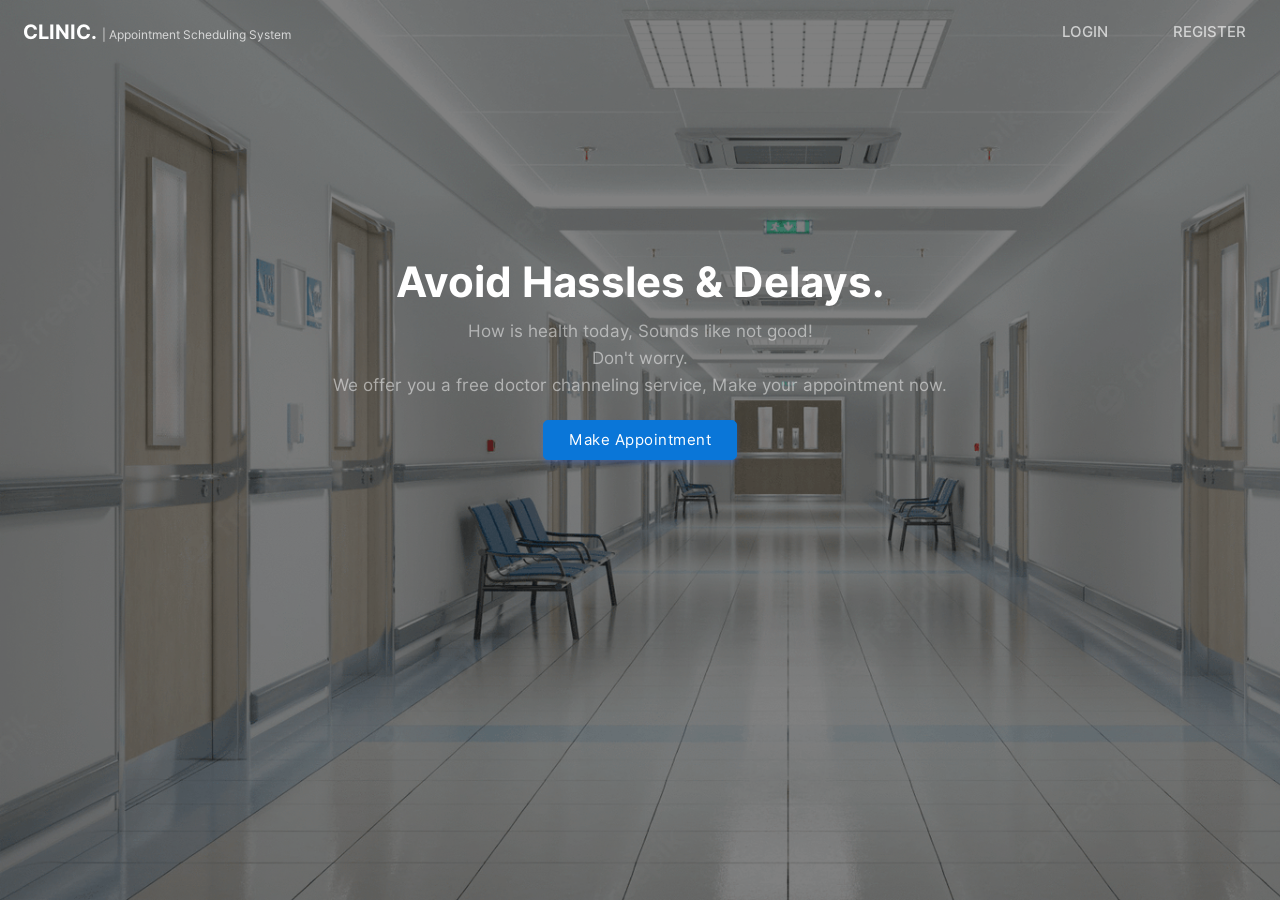
<file: CLINIC/index.html>
<!DOCTYPE html>
<html lang="en">
<head>
    <meta charset="UTF-8">
    <meta http-equiv="X-UA-Compatible" content="IE=edge">
    <meta name="viewport" content="width=device-width, initial-scale=1.0">
    <link rel="stylesheet" href="css/animations.css">  
    <link rel="stylesheet" href="css/main.css">  
    <link rel="stylesheet" href="css/index.css">
    <title>CLINIC</title>
    <style>
        table{
            animation: transitionIn-Y-bottom 0.5s;
        }
    </style>
        
</head>
<body>
    
    <div class="full-height">
        <center>
        <table border="0">
            <tr>
                <td width="80%">
                    <font class="edoc-logo">CLINIC.</font>
                    <font class="edoc-logo-sub">| Appointment Scheduling System</font>
                </td>
                <td width="10%">
                   <a href="login.php"  class="non-style-link"><p class="nav-item">LOGIN</p></a>
                </td>
                <td  width="10%">
                    <a href="signup.php" class="non-style-link"><p class="nav-item" style="padding-right: 10px;">REGISTER</p></a>
                </td>
            </tr>
            
            <tr>
                <td  colspan="3">
                    <p class="heading-text">Avoid Hassles & Delays.</p>

                </td>
            </tr>
            <tr>
                <td  colspan="3">
                    <p class="sub-text2">How is health today, Sounds like not good!<br>Don't worry. <br>
                    We offer you a free doctor channeling service, Make your appointment now.</p>
                </td>
            </tr>
            <tr>
                
                <td colspan="3">
                    <center>
                    <a href="login.php" >
                        <input type="button" value="Make Appointment" class="login-btn btn-primary btn" style="padding-left: 25px;padding-right: 25px;padding-top: 10px;padding-bottom: 10px;">
                    </a>
                </center>
                </td>
                
            </tr>
            <tr>
                <td colspan="3">
                   
                </td>
            </tr>
        </table>

    </center>
    
    </div>
</body>
</html>
</file>
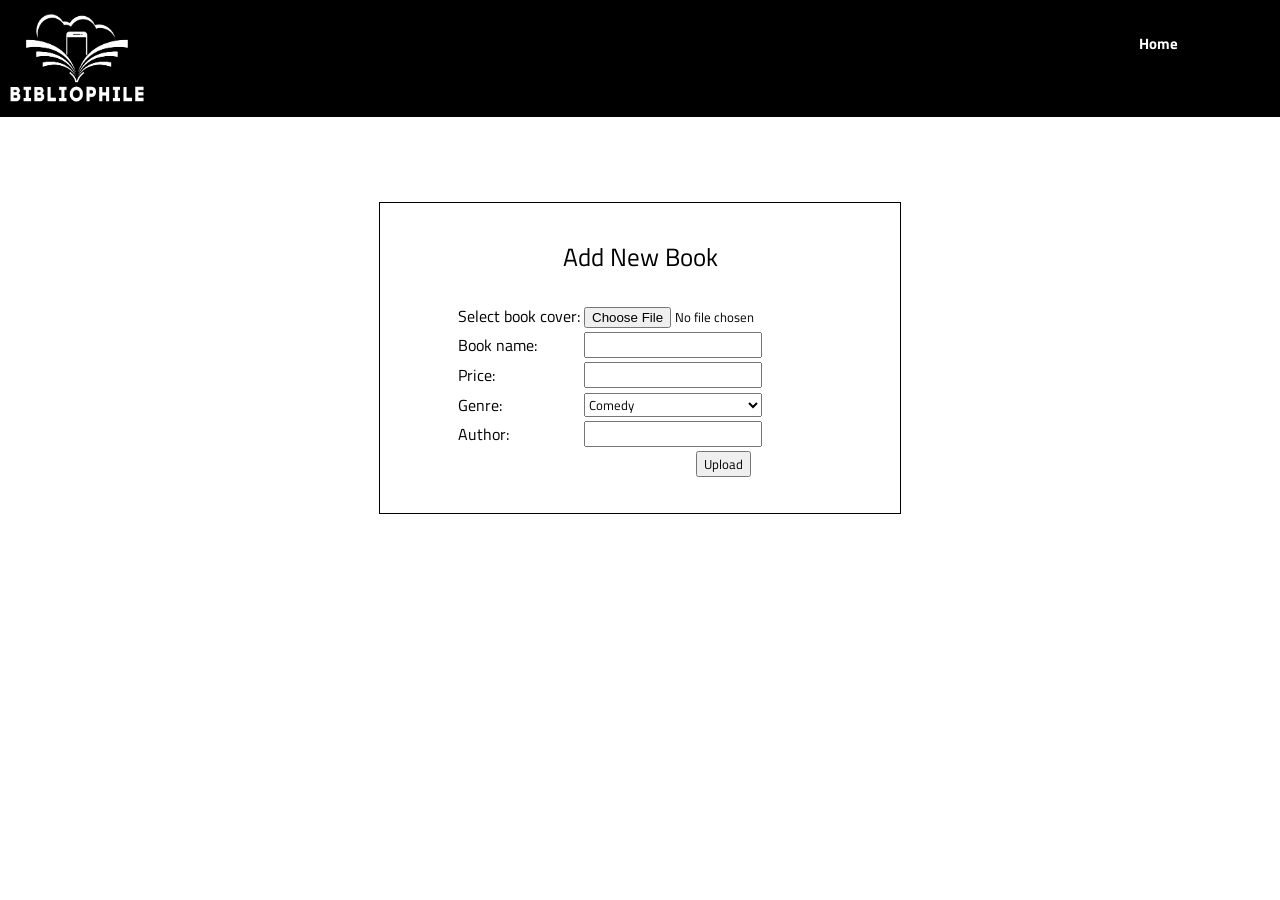
<file: bibliomaniac/adminUpload.html>
<!DOCTYPE html>
<html lang="en">
<head>
    <meta charset="UTF-8">
    <meta http-equiv="X-UA-Compatible" content="IE=edge">
    <meta name="viewport" content="width=device-width, initial-scale=1.0">
    <title>Document</title>
    <style>
        @import url('https://fonts.googleapis.com/css?family=Titillium+Web');
        *{
            font-family: 'Titillium Web', sans-serif;
        }
        body
        {
            background-color:white;
        }
        .topbox
        {
            position: absolute;
            top: 0%;
            left: 0%;
            height: 13%;
            width: 100%;
            background-color: black;
            border-bottom:1px solid white;
        }
        .logo
        {
            height: 100%;
            width: 12%;
        }
        .newBook
        {
            margin-top:16%;
            color:black;
            text-align:center;
            width: 500px;
            height: 290px;
            padding: 10px;
            border: 1px solid black;
        }
        .uploadBtn
        {
            margin-left:65.5%;
        }
        p
        {
            font-size:25px;
        }
        .link
        {
            position:absolute;
            margin-top:2.5%;
            margin-left:77%;
            text-decoration: none;
            font-size: 15px;
            font-weight: bold;
            color: white;
        }
    </style>
</head>
<body>
    <div class="topbox">
        <img class="logo" src="logo.png"></img>
        <a class="link" href="AHomepage.php">Home</a>
    </div>
    <form action="upload.php" method="post" enctype="multipart/form-data">
    <center><div class="newBook">
        <center><table>
        <p>Add New Book</p>
        <tr>
        <td>Select book cover:</td>
        <td><input type="file" name="file"></td>
        </tr>
        <tr>
        <td>Book name:</td>
        <td><input style="width:170px;" type="text" name="bookName" id="bookName"></td>
        </tr>
        <tr>
        <td>Price:</td>
        <td><input style="width:170px;" type="text" name="price" id="price"></td>
        </tr>
        <tr>
        <td>Genre:</td>
        <td><select style="width:178px;" name="genre" id="genre">
            <option>Comedy</option>
            <option>Romance</option>
            <option>Horror</option>
            <option>Thriller</option>
            <option>Self Help</option>
            <option>Cookbook</option>
            <option>Fantasy</option>
        </select></td>
        </tr>
        <tr>
        <td>Author:</td>
        <td><input style="width:170px;" type="text" name="author" id="author"></td>
        </tr>
        <tr>
        <td colspan="2";><input class="uploadBtn" type="submit" name="submit" value="Upload"></td>
        </tr>
    </table>

    </form>
</div>
</center>
</body>
</html>
</file>
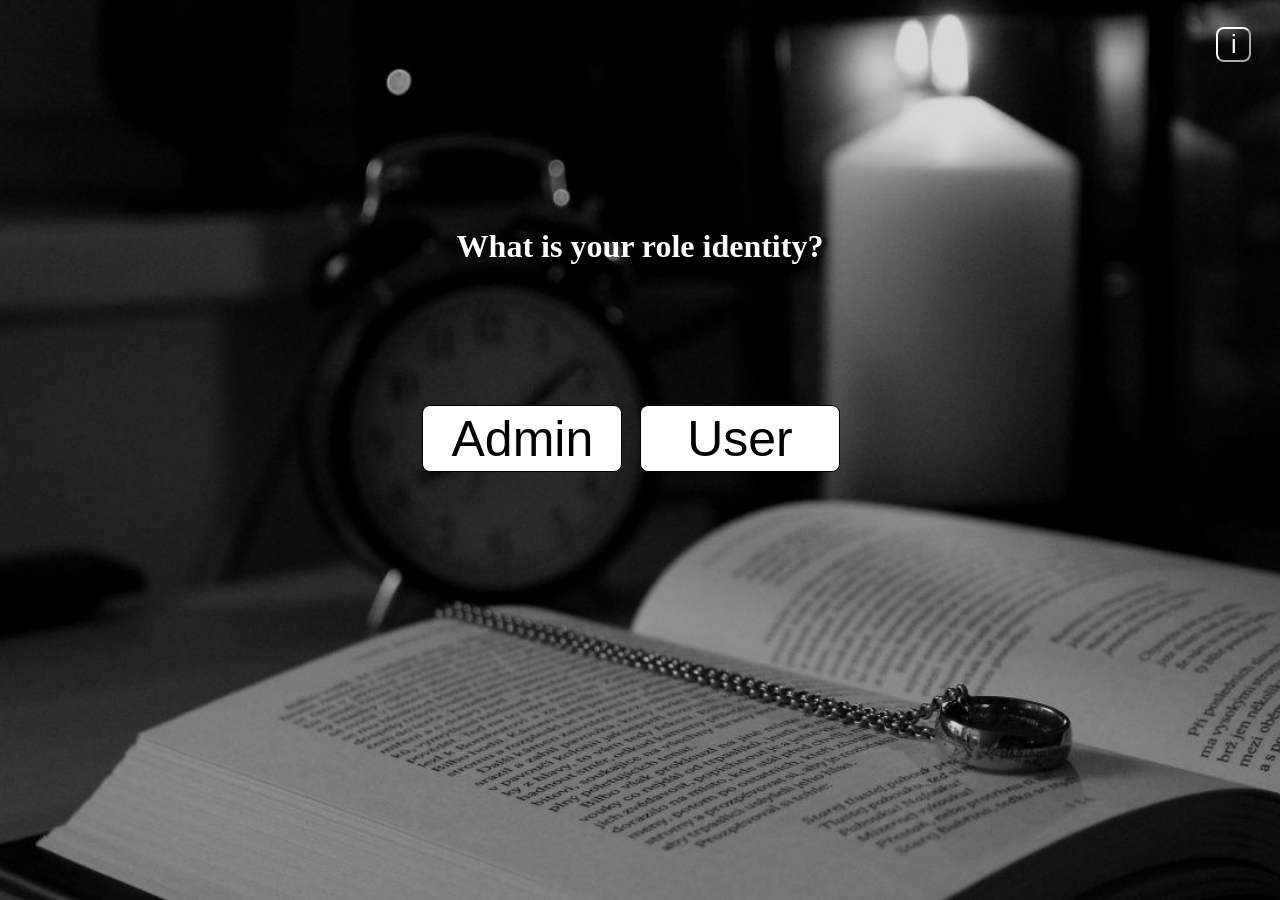
<file: bibliomaniac/default.html>
<html>
<head>
    <title>Online Website Intended for Bibliomaniac</title>
    <link rel="stylesheet" href="default.css">
</head>
<body>
    <div>
        <form>
            <input type="submit" class="info" value=" i " onclick="alert('MGA INFORMATION NG SYSTEM NATEN')">
        </form>
    </div>
    <div>
        <center><h1>What is your role identity?</h1></center>
        <form action="Alogin.php">
            <input type="submit" class="admin design" value="Admin">
        </form>
    </div>
    <div>
        <form action="ULoginSignUp.php">
            <input type="submit" class="user design" value="User">
        </form>
    </div>
</body>
</html>
</file>
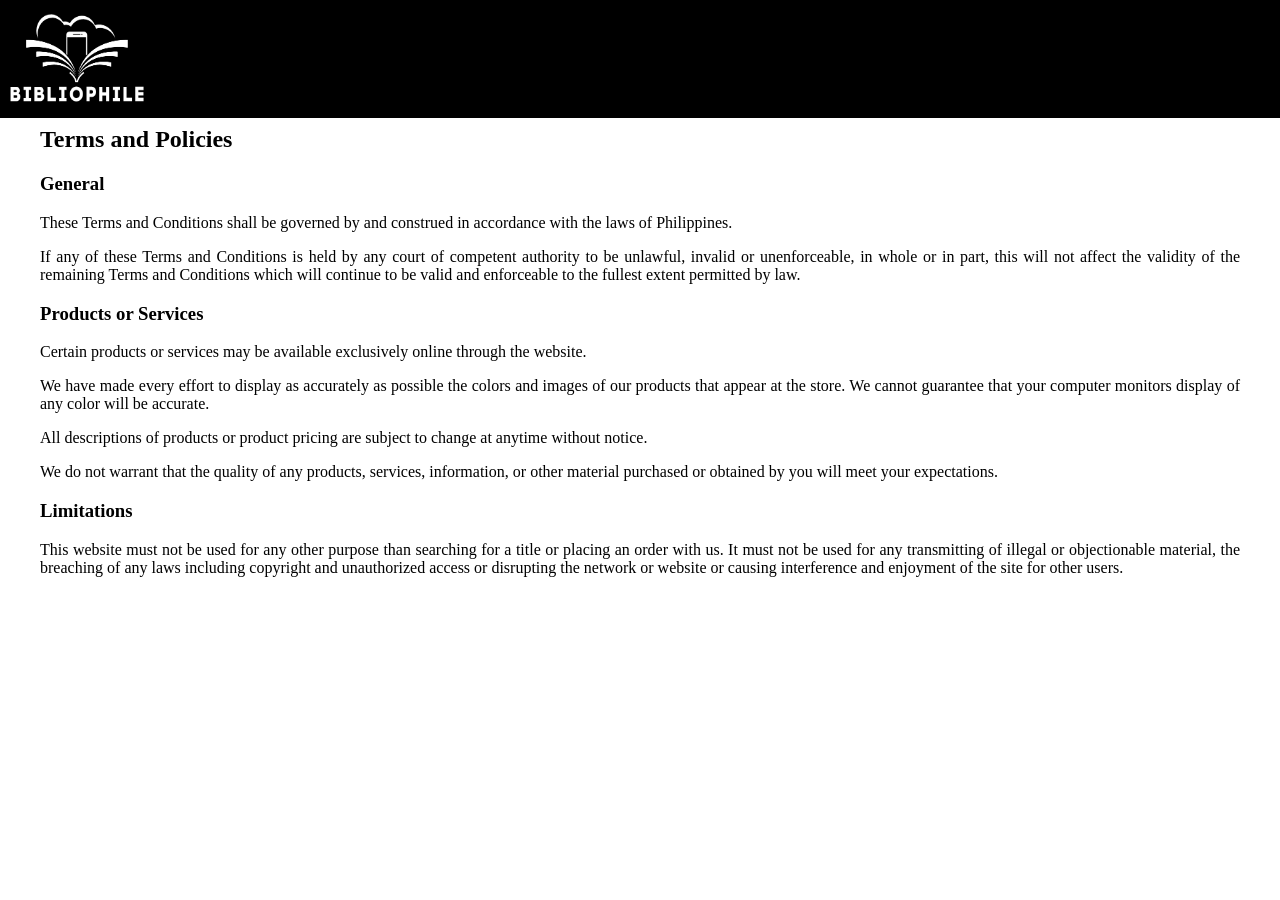
<file: bibliomaniac/terms.html>
<html>
    <head>
    <style>
        .topbox
        {
            position: absolute;
            top: 0%;
            left: 0%;
            height: 13%;
            width: 100%;
            background-color: black;
            border-bottom:1px solid black;
        }
        .logo
        {
            height: 100%;
            width: 12%;
        }
        .terms
        {
            color:black;
            margin-top:10%;
            width: 1200px;
            height: 350px;
            text-align: justify;
        }
    </style>
    </head>
    <body>
        <div class="topbox">
            <img class="logo" src="logo.png"></img>
        </div>
        <center>
        <div class="terms">
        <h2>Terms and Policies</h2>

    <h3>General</h3>
    <p>These Terms and Conditions shall be governed by and construed in accordance with the laws of Philippines.</p>
    <p>If any of these Terms and Conditions is held by any court of competent authority to be unlawful, invalid or 
            unenforceable, in whole or in part, this will not affect the validity of the remaining Terms and Conditions 
            which will continue to be valid and enforceable to the fullest extent permitted by law.</p>
    <h3>Products or Services</h3>
    <p>Certain products or services may be available exclusively online through the website.</p>
    <p>We have made every effort to display as accurately as possible the colors and images of our products that appear at
            the store. We cannot guarantee that your computer monitors display of any color will be accurate.</p>
    <p>All descriptions of products or product pricing are subject to change at anytime without notice.</p>
    <p>We do not warrant that the quality of any products, services, information, or other material purchased or obtained by 
            you will meet your expectations.</p>
            
    <h3>Limitations</h3>
    <p>This website must not be used for any other purpose than searching for a title or placing an order with us. It must not be 
            used for any transmitting of illegal or objectionable material, the breaching of any laws including copyright and 
            unauthorized access or disrupting the network or website or causing interference and enjoyment of the site for other users.
        </p>
        </div></center>
    </body>
</html>
</file>
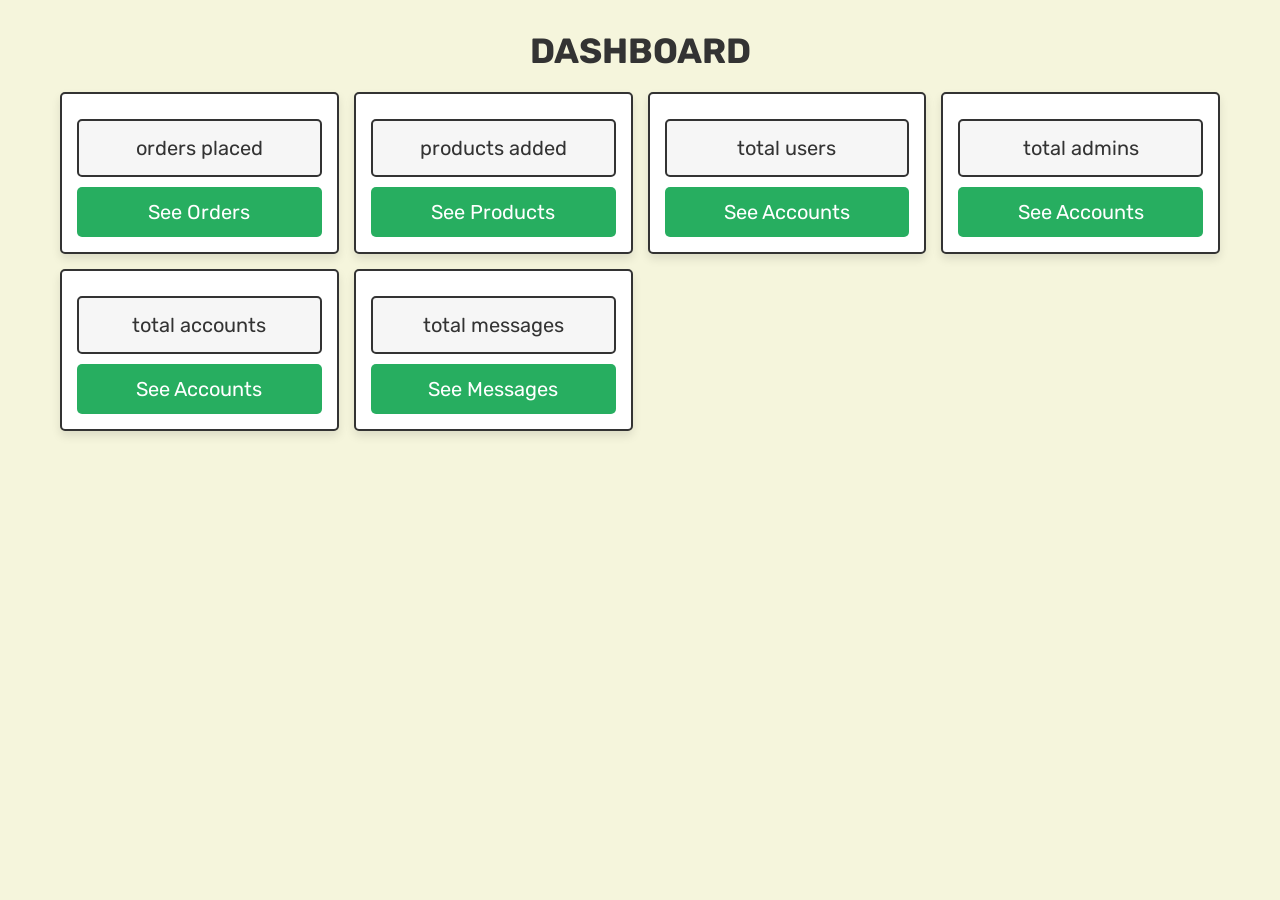
<file: coffe_brewz/adminpage.html>
<!DOCTYPE html>
<html lang="en">
<head>
   <meta charset="UTF-8">
   <meta http-equiv="X-UA-Compatible" content="IE=edge">
   <meta name="viewport" content="width=device-width, initial-scale=1.0">
   <title>admin page</title>

   <link rel="stylesheet" href="https://cdnjs.cloudflare.com/ajax/libs/font-awesome/6.1.1/css/all.min.css">

   <link rel="stylesheet" href="css/admin_style.css">

</head>
<body>

<section class="dashboard">

   <h1 class="title">dashboard</h1>

   <div class="box-container">

     

      <div class="box">
      <h3><?= $number_of_orders; ?></h3>
      <p>orders placed</p>
      <a href="admin_orders.php" class="btn">see orders</a>
      </div>

      <div class="box">
      <h3><?= $number_of_products; ?></h3>
      <p>products added</p>
      <a href="admin_products.php" class="btn">see products</a>
      </div>

      <div class="box">
      <h3><?= $number_of_users; ?></h3>
      <p>total users</p>
      <a href="admin_users.php" class="btn">see accounts</a>
      </div>

      <div class="box">
      <h3><?= $number_of_admins; ?></h3>
      <p>total admins</p>
      <a href="admin_users.php" class="btn">see accounts</a>
      </div>

      <div class="box">
      <h3><?= $number_of_accounts; ?></h3>
      <p>total accounts</p>
      <a href="admin_users.php" class="btn">see accounts</a>
      </div>

      <div class="box">
      <h3><?= $number_of_messages; ?></h3>
      <p>total messages</p>
      <a href="admin_contacts.php" class="btn">see messages</a>
      </div>

   </div>

</section>
<script src="js/script.js"></script>

</body>
</html>
</file>
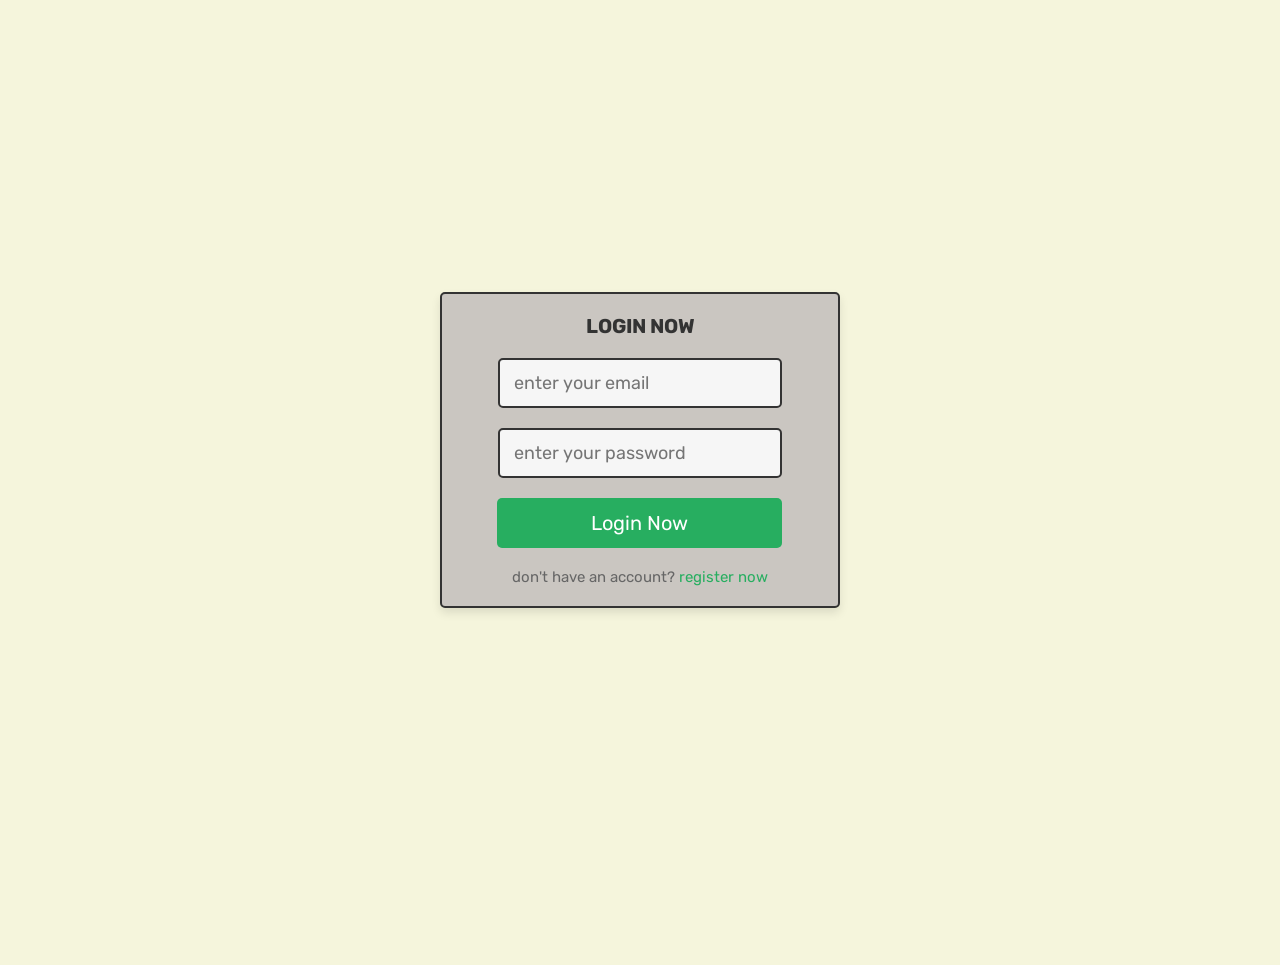
<file: coffe_brewz/login.html>
<!DOCTYPE html>
<html lang="en">
<head>
   <meta charset="UTF-8">
   <meta http-equiv="X-UA-Compatible" content="IE=edge">
   <meta name="viewport" content="width=device-width, initial-scale=1.0">
   <title>login</title>

   <link rel="stylesheet" href="https://cdnjs.cloudflare.com/ajax/libs/font-awesome/6.1.1/css/all.min.css">

   <link rel="stylesheet" href="css/components.css">

</head>
<body>
<section class="form-container">

   <form action="" method="POST">
      <h3>login now</h3>
      <input type="email" name="email" class="box" placeholder="enter your email" required>
      <input type="password" name="pass" class="box" placeholder="enter your password" required>
      <input type="submit" value="login now" class="btn" name="submit">
      <p>don't have an account? <a href="register.php">register now</a></p>
   </form>

</section>


</body>
</html>
</file>
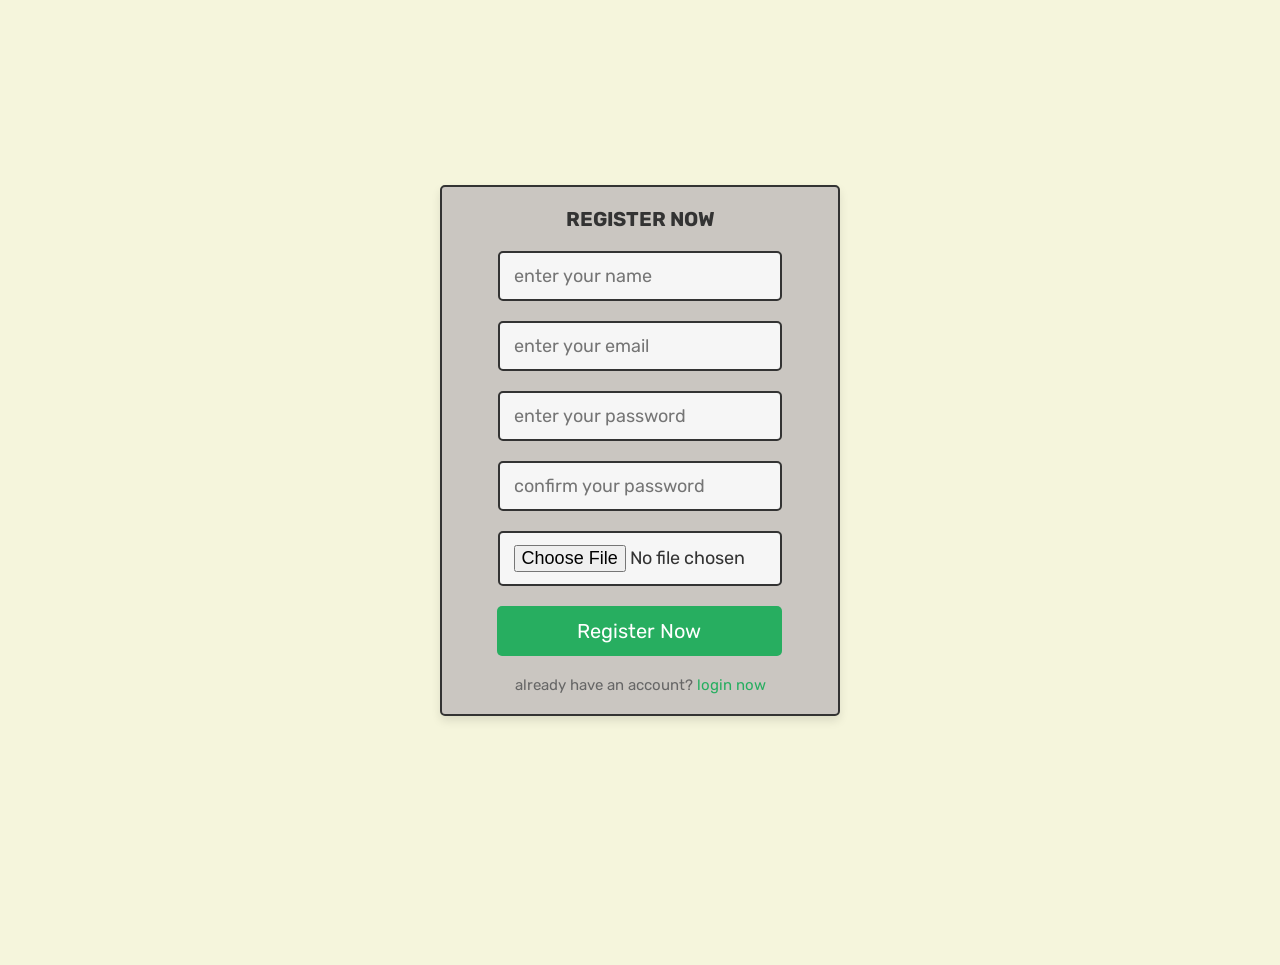
<file: coffe_brewz/register.html>
<!DOCTYPE html>
<html lang="en">
<head>
   <meta charset="UTF-8">
   <meta http-equiv="X-UA-Compatible" content="IE=edge">
   <meta name="viewport" content="width=device-width, initial-scale=1.0">
   <title>register</title>

   <link rel="stylesheet" href="https://cdnjs.cloudflare.com/ajax/libs/font-awesome/6.1.1/css/all.min.css">

   <link rel="stylesheet" href="css/components.css">

</head>
<body>
   
<section class="form-container">

   <form action="" enctype="multipart/form-data" method="POST">
      <h3>register now</h3>
      <input type="text" name="name" class="box" placeholder="enter your name" required>
      <input type="email" name="email" class="box" placeholder="enter your email" required>
      <input type="password" name="pass" class="box" placeholder="enter your password" required>
      <input type="password" name="cpass" class="box" placeholder="confirm your password" required>
      <input type="file" name="image" class="box" required accept="image/jpg, image/jpeg, image/png">
      <input type="submit" value="register now" class="btn" name="submit">
      <p>already have an account? <a href="login.php">login now</a></p>
   </form>

</section>


</body>
</html>
</file>
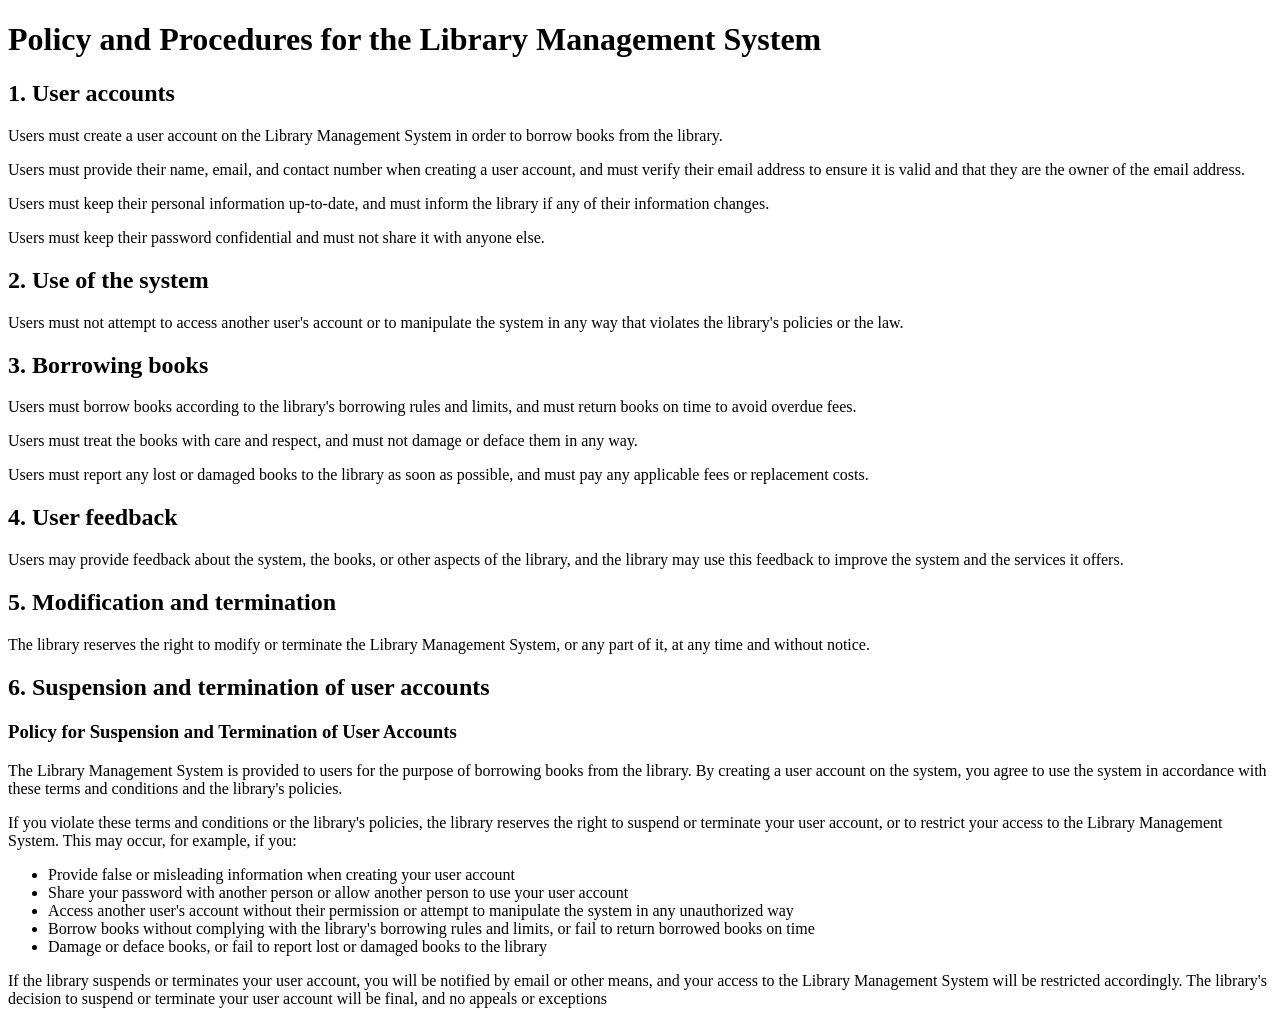
<file: Libraryv2/policy.html>
<!DOCTYPE html>
<html>
    <head>
        <title>Policies & Procedures of Pahina Aklatan</title>
    </head>
    <body>
        <h1>Policy and Procedures for the Library Management System</h1>

<h2>1. User accounts</h2>

<p>Users must create a user account on the Library Management System in order to borrow books from the library.</p>

<p>Users must provide their name, email, and contact number when creating a user account, and must verify their email address to ensure it is valid and that they are the owner of the email address.</p>

<p>Users must keep their personal information up-to-date, and must inform the library if any of their information changes.</p>

<p>Users must keep their password confidential and must not share it with anyone else.</p>

<h2>2. Use of the system</h2>

<p>Users must not attempt to access another user's account or to manipulate the system in any way that violates the library's policies or the law.</p>

<h2>3. Borrowing books</h2>

<p>Users must borrow books according to the library's borrowing rules and limits, and must return books on time to avoid overdue fees.</p>

<p>Users must treat the books with care and respect, and must not damage or deface them in any way.</p>

<p>Users must report any lost or damaged books to the library as soon as possible, and must pay any applicable fees or replacement costs.</p>

<h2>4. User feedback</h2>

<p>Users may provide feedback about the system, the books, or other aspects of the library, and the library may use this feedback to improve the system and the services it offers.</p>

<h2>5. Modification and termination</h2>

<p>The library reserves the right to modify or terminate the Library Management System, or any part of it, at any time and without notice.</p>

<h2>6. Suspension and termination of user accounts</h2>

<h3>Policy for Suspension and Termination of User Accounts</h3>
<p>The Library Management System is provided to users for the purpose of borrowing books from the library. By creating a user account on the system, you agree to use the system in accordance with these terms and conditions and the library's policies.</p>
<p>If you violate these terms and conditions or the library's policies, the library reserves the right to suspend or terminate your user account, or to restrict your access to the Library Management System. This may occur, for example, if you:</p>
<ul>
<li>Provide false or misleading information when creating your user account</li>
<li>Share your password with another person or allow another person to use your user account</li>
<li>Access another user's account without their permission or attempt to manipulate the system in any unauthorized way</li>
<li>Borrow books without complying with the library's borrowing rules and limits, or fail to return borrowed books on time</li>
<li>Damage or deface books, or fail to report lost or damaged books to the library</li>
</ul>
<p>If the library suspends or terminates your user account, you will be notified by email or other means, and your access to the Library Management System will be restricted accordingly. The library's decision to suspend or terminate your user account will be final, and no appeals or exceptions
    </body>
</html>
</file>
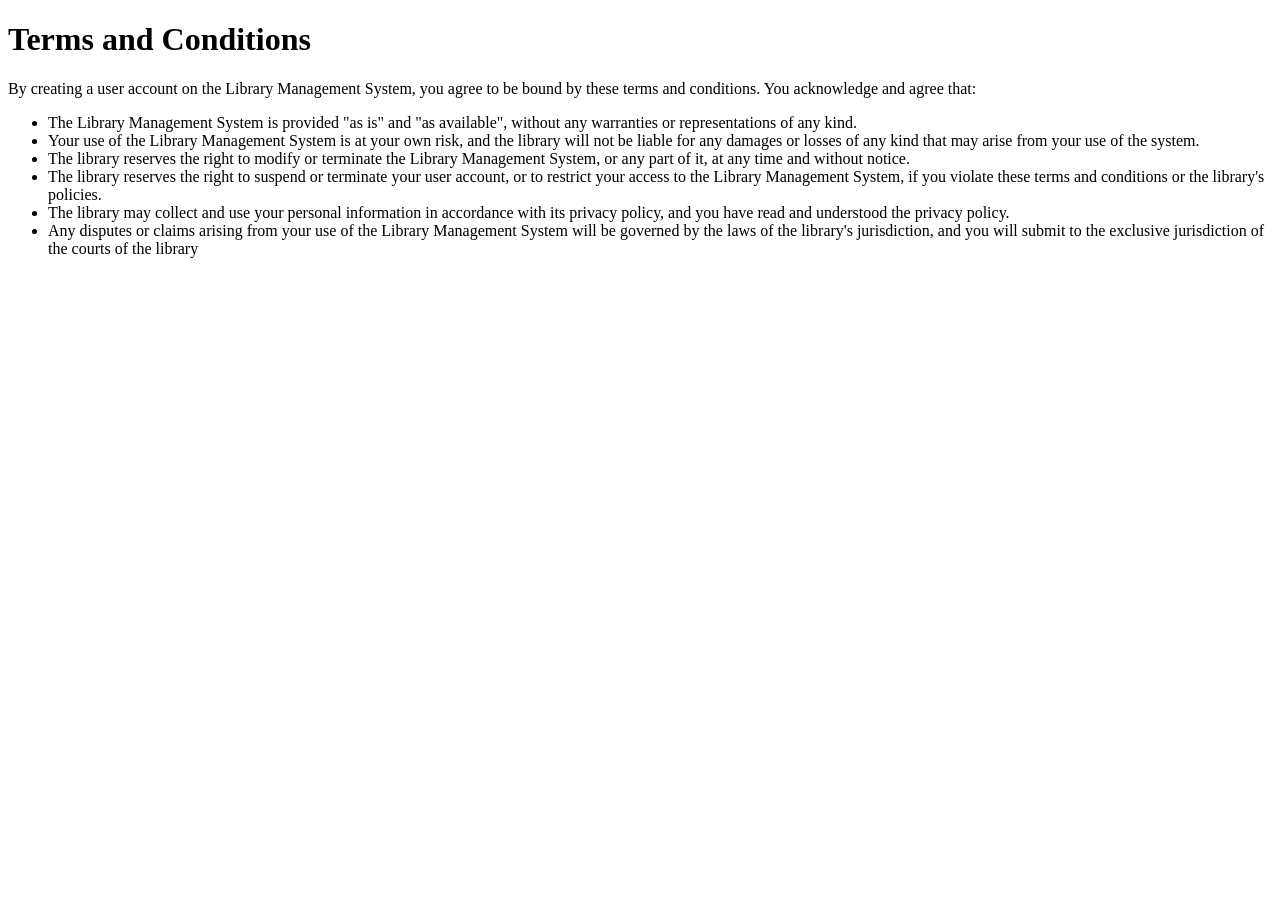
<file: Libraryv2/tnc.html>
<!DOCTYPE html>
<html>
    <head>
        <title>
            Terms and Conditions for LMS
        </title>
    </head>
    <body>

<h1>Terms and Conditions</h1>
<p>By creating a user account on the Library Management System, you agree to be bound by these terms and conditions. You acknowledge and agree that:</p>
<ul>
<li>The Library Management System is provided "as is" and "as available", without any warranties or representations of any kind.</li>
<li>Your use of the Library Management System is at your own risk, and the library will not be liable for any damages or losses of any kind that may arise from your use of the system.</li>
<li>The library reserves the right to modify or terminate the Library Management System, or any part of it, at any time and without notice.</li>
<li>The library reserves the right to suspend or terminate your user account, or to restrict your access to the Library Management System, if you violate these terms and conditions or the library's policies.</li>
<li>The library may collect and use your personal information in accordance with its privacy policy, and you have read and understood the privacy policy.</li>
<li>Any disputes or claims arising from your use of the Library Management System will be governed by the laws of the library's jurisdiction, and you will submit to the exclusive jurisdiction of the courts of the library
    </body>
</html>
</file>
<file: CLINIC/css/animations.css>
@keyframes transitionIn-X{
    from {
            opacity: 0;
            transform: translateX(-10px);

    }

    to {
            opacity: 1;
            transform: translateX(0);
    }
}
    


@keyframes transitionIn-Y-over{
    from {
            opacity: 0;
            transform: translateY(-10px);

    }

    to {
            opacity: 1;
            transform: translateY(0);
    }
}
    
@keyframes transitionIn-Y-bottom{
    from {
            opacity: 0;
            transform: translateY(30px);

    }

    to {
            opacity: 1;
            transform: translateY(0);
    }
}
    

/* Transition end */
</file>
<file: CLINIC/css/main.css>
@import url('font-inter.css');
:root {
  --primarycolor: #0A76D8;
  --primarycolorhover: #006dd3;
  --btnice:#D8EBFA;
  --btnnicetext:#1b62b3;
}

body{
    margin: 0;
    padding: 0;
    border-spacing: 0;
    font-family: 'Inter', sans-serif;
    
}

*, ::after, ::before{
    box-sizing: border-box;
}


/* width */
::-webkit-scrollbar {
    width: 5px;
  }
  
  /* Track */
  ::-webkit-scrollbar-track {
    background: #f1f1f1; 
  }
   
  /* Handle */
  ::-webkit-scrollbar-thumb {
    background: #888; 
    border-radius: 12px;
  }
  
  /* Handle on hover */
  ::-webkit-scrollbar-thumb:hover {
    background: #555; 
  }





.input-text{
    border-radius: 4px;
    border: 0.5px solid rgb(226, 226, 226);
    padding: 10px;
    width: 92%;
    transition: 0.2s;
    outline: none;
}

.input-text{
    border: 1px solid #e9ecef;
    font-size: 14px;
    line-height: 26px;
    background-color: #fff;
    display: block;
    width: 100%;
    padding: .375rem .75rem;
    font-weight: 300;
    line-height: 1.5;
    color: #212529;
    background-color: #fff;
    background-clip: padding-box;
    -webkit-appearance: none;
    -moz-appearance: none;
    appearance: none;
    border-radius: .25rem;
    transition: border-color .15s ease-in-out,box-shadow .15s ease-in-out;
}

.input-text:hover{
    background-color: rgb(250, 250, 250);
    transition: 0.2s;
    outline: none;
}

.input-text:focus{
    border: 1px solid rgb(10,118,216);
    transition: 0.2s;
}

.input-text::placeholder{
    font-family: 'Inter', sans-serif;
}



/* -----------Buttons---------------*/
.btn{
    cursor: pointer;
    padding: 8px 20px;
    outline: none;
    text-decoration: none;
    font-size: 15px;
    letter-spacing: 0.5px;
    transition: all 0.3s;
    border-radius: 5px;
    font-family: 'Inter', sans-serif;
}


.btn:hover{
    background-color: var(--primarycolorhover);
    box-shadow: none;
    transition: all 0.5s;
    font-family: 'Inter', sans-serif;

}


.btn-primary{
    background-color: var(--primarycolor) ;
    border: 1px solid var(--primarycolor) ;
    color: #fff ;
    box-shadow: 0 3px 5px 0 rgba(57,108,240,0.3);
}

.btn-primary-soft{
    background-color: #D8EBFA ;
    /*border: 1px solid rgba(57,108,240,0.1) ;*/    color: #1969AA;
    font-weight: 500;
    font-size: 16px;
    border: none;
    /*box-shadow: 0 3px 5px 0 rgba(57,108,240,0.3)*/
}


.btn-primary-soft:hover{
    background-color: var(--primarycolor) ;
    /*border: 1px solid rgba(57,108,240,0.1) ;*/
    color: #fff ;
    box-shadow: 0 3px 5px 0 rgba(57,108,240,0.3);
}


.btn-in-text{
    font-size: 15px;
    letter-spacing: 0.5px;
}

.non-style-link:link, .non-style-link:visited, .non-style-link:hover, .non-style-link:active{
    text-decoration: none;
    color: rgb(43, 43, 43);
}




.btn-label{
    margin-left: 10px;
    padding: 12px 12px;
    outline: none;
    text-decoration: none;
    font-size: 15px;
    letter-spacing: 0.5px;
    transition: all 0.3s;
    border-radius: 5px;
    background-color: #f0f0f073;
    border: 1px solid rgba(57,108,240,0.1) ;
    font-family: 'Inter', sans-serif;
}


.sub-table{
    border: 1px solid #ebebeb;
    border-radius: 8px;
    
}

.filter-container{
  width: 92.5%;
  border: 1px solid #ebebeb;
  border-radius: 8px;
  margin-bottom: 20px;
  border-spacing: 0;
  padding: 0;
}

.filter-container-items{
  margin-top: 7.5px;
  margin-left: 20px;


}
.table-headin{
    font-size: 16px;
    font-weight: 500;
    padding: 10px;
    border-bottom: 3px solid var(--primarycolor);
}

.abc{
  width: 100%;
  height: 550px;
  overflow: auto;
}





        
.overlay {
    position: fixed;
    top: 0;
    bottom: 0;
    left: 0;
    right: 0;
    background: rgba(0, 0, 0, 0.7);
    transition: opacity 500ms;
    opacity: 1;
  }
  .overlay:target {
    visibility: visible;
    opacity: 1;
    
  }
  
  .popup {
    margin: 70px auto;
    padding: 20px;
    background: #fff;
    border-radius: 5px;
    width: 50%;
    position: relative;
    transition: all 5s ease-in-out;
  }
  
  .popup h2 {
    margin-top: 0;
    color: #333;
  }
  .popup .close {
    position: absolute;
    top: 20px;
    right: 30px;
    transition: all 200ms;
    font-size: 30px;
    font-weight: bold;
    text-decoration: none;
    color: #333;
  }
  .popup .close:hover {
    color: var(--primarycolorhover);
  }
  .popup .content {
    max-height: 30%;
    overflow: auto;
  }
  
  @media screen and (max-width: 700px){
    .box{
      width: 70%;
    }
    .popup{
      width: 70%;
    }
  }


input[type=search] {
    background-image: url('../img/search.svg');
    background-position: 10px 50%;
    background-repeat: no-repeat;
    transition: 0.5s;
    padding: 8px 20px 8px 40px;
}

input[type=search]:focus {
    transition: 0.5s;
}

.box {
  width: 120px;
  height: 30px;
  border: 1px solid #e9ecef;
  font-size: 14px;
  color: #212529;
  background-color: #fff;
  line-height: 26px;
  font-weight: 300;
  border-radius: .25rem;
  padding: .375rem .75rem;
  line-height: 1.5;
  width: 100%;
  background-clip: padding-box;
  transition: border-color .15s ease-in-out,box-shadow .15s ease-in-out;
}



.btn-primary-gray{
  background-color: #fff;
  border: 2px solid #c9cbce9f;
  color: #212529d0;
  box-shadow: 0 3px 5px 0 rgba(95, 95, 97, 0.3);
}



.btn-primary-gray:hover{
  background-color: #5185ffa9;
  box-shadow: 0 3px 5px 0 rgba(95, 95, 97, 0.3);
}



.button-icon{
  
  background-position: 10px 50%;
  background-repeat: no-repeat;
  transition: 0.5s;
  padding: 8px 20px 8px 40px;
}



.menu-btn{
  padding:6px;
  color: #3b3b3b;
  background-position: 30% 50%;
  background-repeat: no-repeat;
  transition: 0.5s;
  
}

.menu-text{
  padding-left: 40%;
  font-weight: 500;
  font-size: 16px;
  
}


.menu-active{
  color: var(--primarycolor);
  border-right: 7px solid var(--primarycolor);
  background-color: var();
}

.menu-btn:hover{
  background-color: var(--btnice);
  color: var(--primarycolor);
}

.non-style-link-menu:link, .non-style-link-menu:visited,  .non-style-link-menu:active{
  text-decoration: none;
  color: #3b3b3b;
}
.non-style-link-menu:hover{
  text-decoration: none;
  color: var(--primarycolor);
}

.non-style-link-menu-active:link, .non-style-link-menu-active:visited,  .non-style-link-menu-active:active{
  text-decoration: none;
  color: var(--primarycolor);
}



.menu-icon-dashbord{
  background-image: url('../img/icons/dashboard.svg');
}


.menu-icon-doctor{
  background-image: url('../img/icons/doctors.svg');
}
.menu-icon-schedule{
  background-image: url('../img/icons/schedule.svg');
}
.menu-icon-appoinment{
  background-image: url('../img/icons/book.svg');
}
.menu-icon-patient{
  background-image: url('../img/icons/patients.svg');
}
.menu-icon-settings{
  background-image: url('../img/icons/settings.svg');
}

.menu-icon-session{
  background-image: url('../img/icons/session.svg');
}
.menu-icon-home{
  background-image: url('../img/icons/home.svg');
}



.menu-icon-dashbord:hover,.menu-icon-dashbord-active{
  color: var(--primarycolor);

  background-image: url('../img/icons/dashboard-hover.svg');
}


.menu-icon-doctor:hover,.menu-icon-doctor-active{
  color: var(--primarycolor);
  background-image: url('../img/icons/doctors-hover.svg');
}
.menu-icon-schedule:hover,.menu-icon-schedule-active{
  color: var(--primarycolor);
  
  background-image: url('../img/icons/schedule-hover.svg');
}
.menu-icon-appoinment:hover,.menu-icon-appoinment-active{
  color: var(--primarycolor);
  
  background-image: url('../img/icons/book-hover.svg');
}
.menu-icon-patient:hover,.menu-icon-patient-active{
  color: var(--primarycolor);
  
  background-image: url('../img/icons/patients-hover.svg');
}

.menu-icon-settings:hover,.menu-icon-settings-active{
  color: var(--primarycolor);
  
  background-image: url('../img/icons/settings-iceblue.svg');
}

.menu-icon-session:hover,.menu-icon-session-active{
  color: var(--primarycolor);
  
  background-image: url('../img/icons/session-iceblue.svg');
}
.menu-icon-home:hover,.menu-icon-home-active{
  color: var(--primarycolor);
  
  background-image: url('../img/icons/home-iceblue.svg');
}





.btn-icon-back{
  background-image: url('../img/icons/back-iceblue.svg');
  background-position: 18px 50%;
  background-repeat: no-repeat;
  transition: 0.5s;
  padding: 8px 20px 8px 40px;
}

.btn-icon-back:hover{
  background-image: url('../img/icons/back-white.svg');
}


.btn-edit{
  background-image: url('../img/icons/edit-iceblue.svg');
}
.btn-edit:hover{
  background-image: url('../img/icons/edit-white.svg');
}

.btn-view{
  background-image: url('../img/icons/view-iceblue.svg');
}
.btn-view:hover{
  background-image: url('../img/icons/view-white.svg');
}

.btn-delete{
  background-image: url('../img/icons/delete-iceblue.svg');
}
.btn-delete:hover{
  background-image: url('../img/icons/delete-white.svg');
}

.btn-filter{
  background-image: url('../img/icons/filter-iceblue.svg');
  background-position: 15px 50%;
}
.btn-filter:hover{
  background-image: url('../img/icons/filter-white.svg');
}




.dashboard-items{
  
  border: 2px solid #c9cbce9f;
  border-radius: 7px;
  color: var(--primarycolor);
  /*background-color: #d8ebfa25 ;*/
  /*box-shadow: 0 3px 5px 0 rgba(95, 95, 97, 0.3);*/
}


.h1-dashboard{
  margin: 0;
  padding: 0;
  font-size: 25px;
  font-weight: 600;
  line-height: 0;
  padding-top: 20px;
}

.h3-dashboard{
  margin: 0;
  padding: 0;
  font-size: 20px;
  font-weight: 500;
  color: #212529e3;
}

.dashboard-icons{
  background-color: rgba(184, 184, 184, 0.247);
  padding-top: 30px;
  padding-bottom: 30px;
  border-radius: 7px;
  margin-left: 40px;
  margin-right: 0px;
  
}
.dashboard-icons-setting{
  background-color: rgba(184, 184, 184, 0.247);
  padding-top: 30px;
  padding-bottom: 30px;
  border-radius: 7px;
  margin-left: 5px;
  margin-right: 20px;
  
}

.setting-tabs:hover{
  background-color: #d6d6d657;
}


.doctor-header{
  background-image: url(../img/b8.jpg);
  color: rgba(0, 0, 0, 0.87);
  background-size: 100%;
  background-repeat: no-repeat;
  padding: 20px;
  padding-left: 35px;
}

.patient-header{
  background-image: url(../img/b3.jpg);
}

.search-items{
  padding:20px;
  margin:10px;
  width:95%;
  display: flex;
  padding-left:0;
  padding-left: 30px;
  box-sizing: border-box;
  line-height: 1.5;
  box-shadow: 0 3px 5px 0 rgba(95, 95, 97, 0.068);
}


.h1-search{
  margin: 0;
  padding: 0;
  font-size: 23px;
  font-weight: 600;
  padding-top: 20px;
  padding-bottom: 10px;
}

.h3-search{
  margin: 0;
  padding: 0;
  font-size: 15px;
  font-weight: 500;
  color: #212529e3;
  
}

.h4-search{
  margin: 0;
  padding: 0;
  font-size: 13px;
  font-weight: 400;
  color: #212529e3;
}

.btn-book{
  background-image: url('../img/icons/book-balck.svg');
  background-position: 68% 50%;
  background-repeat: no-repeat;
  transition: 0.5s;
}
</file>
<file: CLINIC/css/index.css>
body{
    background-image: url(../img/bg01.gif);
    background-repeat: no-repeat;
    background-attachment: fixed;
    background-size: cover;
    height: 100%;
}

html, body {
    height: 100%;
    margin: 0;
  }
  
.full-height {
    background: rgba(26, 26, 26, 0.548);
    background-attachment: fixed;
    max-height: 100vh;
    height: 100vh;


}
table{
    width: 100%;
    padding-top: 5px;
    
}
.heading-text{
    color: white;
    font-size: 42px;
    font-weight: 700;
    line-height: 63px;
    margin-top: 15%;
    text-align: center;
    margin-bottom: 0;
}

.sub-text2{
    color: rgba(255, 255, 255, 0.5);
    font-size: 17px;
    line-height: 27px;
    font-weight: 400;
    text-align: center;
    margin-top: 0;
}


.register-btn{
    background-color: rgba(240, 248, 255, 0.589);
    color: #345cc4;
}


.edoc-logo{
    color: white;
    font-weight: bolder;
    font-size: 20px;
    padding-left: 20px;
    animation: transitionIn-Y-over 0.5s;
}

.edoc-logo-sub{
    color: rgba(255, 255, 255, 0.733);
    font-size: 12px;

}


.nav-item{
    color: rgba(255, 255, 255, 0.671);
    text-align: center;
    font-size: 15px;
    font-weight: 500;
    animation: transitionIn-Y-over 0.5s;
}

.nav-item:hover{
    color: #f0f0f0;

}

.footer-hashen{
    position: absolute;
    bottom: 0;
    left: 45%;
    font-size: 13px;
    animation: transitionIn-Y-over 0.5s;
}
</file>
<file: bibliomaniac/default.css>
body{
    background-image: url("FillUpBackground.jpg");
        background-repeat: no-repeat;
        background-size: cover;
    }
    .admin {
        position: absolute; 
        left:33%; 
        top:45%;
        
    }
    .design
    {
        height: 67px;
        width: 200px;
        font-size: 50px;
        background: white;
        border-radius: 8px;	
        border: 1px solid black;
    }
    .user{
        position: absolute; 
        left:50%; 
        top:45%;
    }
    .admin:hover
    {	
        background:black;
        color:white;
        border: 1px solid white;
    }
    .user:hover
    {	
        background:black;
        color:white;
        border: 1px solid white;
    }
    .info{
        position: absolute;
        top:3%;
        left:95%; 
        font-size: 25px;
        background: rgba(0, 0, 0, 0.2);
        color:white;
        border-radius: 8px;
        border-color: white;
    }
    h1
    {
        color:white;
        margin-top: 18%;
        text-shadow: 5px 1px 5px #000000;
    }
</file>
<file: coffe_brewz/css/admin_style.css>
@import url('components.css');

.dashboard .box-container{
   display: grid;
   grid-template-columns: repeat(auto-fit, minmax(27rem, 1fr));
   gap:1.5rem;
   align-items: flex-start;

}

.dashboard .box-container .box{
   padding:1.5rem;
   text-align: center;
   border:var(--border);
   box-shadow: var(--box-shadow);
   background-color: var(--white);
   border-radius: .5rem;
}

.dashboard .box-container .box h3{
   font-size: 3.5rem;
   color:var(--black);
}

.dashboard .box-container .box p{
   font-size: 2rem;
   background-color: var(--light-bg);
   color:var(--light-color);
   padding:1.5rem;
   margin:1rem 0;
   border:var(--border);
   border-radius: .5rem;
   color:var(--black);
}

.add-products form{
   max-width: 70rem;
   padding:2rem;
   margin:0 auto;
   text-align: center;
   border:var(--border);
   box-shadow: var(--box-shadow);
   background-color: var(--white);
   border-radius: .5rem;
}

.add-products form .flex{
   display: flex;
   justify-content: space-between;
   flex-wrap: wrap;
}

.add-products form .flex .inputBox{
   width: 49%;
}

.add-products form .box{
   width: 100%;
   margin:1rem 0;
   padding:1.2rem 1.4rem;
   font-size: 1.8rem;
   color:var(--black);
   border-radius: .5rem;
   background-color: var(--light-bg);
   border:var(--border);
}

.add-products form textarea{
   height: 20rem;
   resize: none;
}

.show-products{
   padding-top: 0;
}

.show-products .box-container{
   display: grid;
   grid-template-columns: repeat(auto-fit, 33rem);
   gap:1.5rem;
   align-items: flex-start;
   justify-content:center;
}

.show-products .box-container .box{
   text-align: center;
   border:var(--border);
   box-shadow: var(--box-shadow);
   background-color: var(--white);
   border-radius: .5rem;
   padding:2rem;
   position: relative;
}

.show-products .box-container .box .price{
   position: absolute;
   top:1rem; left:1rem;
   padding:1rem;
   font-size: 2rem;
   color:var(--white);
   background-color: var(--red);
   border-radius: .5rem;
}

.show-products .box-container .box img{
   width: 90%;
   height: 50%;
   margin-bottom: 1rem;
}

.show-products .box-container .box .name{
   margin:.5rem 0;
   font-size: 2rem;
   color:var(--black);
}

.show-products .box-container .box .cat{
   font-size: 1.8rem;
   color:var(--green);
}

.show-products .box-container .box .details{
   padding-top: 1rem;
   font-size: 1.5rem;
   line-height: 1.5;
   color:var(--light-color);
}

.update-product form{
   max-width: 50rem;
   padding:2rem;
   margin:0 auto;
   text-align: center;
   border:var(--border);
   box-shadow: var(--box-shadow);
   background-color: var(--white);
   border-radius: .5rem;
}

.update-product form img{
   height: 25rem;
   object-fit: cover;
   margin-bottom: 1rem;
}

.update-product form .box{
   width: 100%;
   border:var(--border);
   background-color: var(--white);
   border-radius: .5rem;
   background-color: var(--light-bg);
   padding:1.2rem 1.4rem;
   font-size: 1.8rem;
   color:var(--black);
   margin:1rem 0;
}

.placed-orders .box-container{
   display: grid;
   grid-template-columns: repeat(auto-fit, 33rem);
   gap:1.5rem;
   align-items: flex-start;
   justify-content:center;
}

.placed-orders .box-container .box{
   border:var(--border);
   box-shadow: var(--box-shadow);
   background-color: var(--white);
   border-radius: .5rem;
   padding:2rem;
}

.placed-orders .box-container .box p{
   margin-bottom: 1rem;
   line-height: 1.5;
   font-size: 2rem;
   color:var(--light-color);
}

.placed-orders .box-container .box p span{
   color:var(--green);
}

.placed-orders .box-container .box .drop-down{
   width: 100%;
   padding:1.2rem 1.4rem;
   font-size: 1.8rem;
   border:var(--border);
   border-radius: .5rem;
   background-color: var(--light-bg);
   margin-bottom: .5rem;
}

.user-accounts .box-container{
   display: grid;
   grid-template-columns: repeat(auto-fit, 33rem);
   gap:1.5rem;
   align-items: flex-start;
   justify-content:center;
  
}

.user-accounts .box-container .box{
   border:var(--border);
   box-shadow: var(--box-shadow);
   background-color: var(--white);
   border-radius: .5rem;
   padding:2rem;
   text-align: center;
   
}

.user-accounts .box-container .box img{
   height: 15rem;
   width: 15rem;
   border-radius: 50%;
   object-fit: cover;
   margin-bottom: 1rem;
}

.user-accounts .box-container .box p{
   line-height: 1.5;
   padding:.5rem 0;
   font-size: 2rem;
   color:var(--light-color);
}

.user-accounts .box-container .box p span{
   color:var(--green);
}

.messages .box-container{
   display: grid;
   grid-template-columns: repeat(auto-fit, 33rem);
   gap:1.5rem;
   align-items: flex-start;
   justify-content:center;
}

.messages .box-container .box{
   border:var(--border);
   box-shadow: var(--box-shadow);
   background-color: var(--white);
   border-radius: .5rem;
   padding:2rem;
}

.messages .box-container .box p{
   line-height: 1.5;
   padding:.5rem 0;
   font-size: 2rem;
   color:var(--light-color);
}

.messages .box-container .box p span{
   color:var(--green);
}












@media (max-width:768px){

   .add-products form .flex .inputBox{
      width: 100%;
   }

}



@media (max-width:450px){

   .show-products .box-container{
      grid-template-columns: 1fr;
   }

   .update-product form img{
      height: auto;
      width: 100%;
   }

   .placed-orders .box-container{
      grid-template-columns: 1fr;
   }

   .user-accounts .box-container{
      grid-template-columns: 1fr;
   }

   .messages .box-container{
      grid-template-columns: 1fr;
   }

}
</file>
<file: coffe_brewz/css/components.css>
@import url('https://fonts.googleapis.com/css2?family=Rubik:wght@300;400;500;600&display=swap');

:root{
   --green:#27ae60;
   --orange:#f39c12;
   --red:#e74c3c;
   --black:#333;
   --light-color:#666;
   --white:#fff;
   --light-bg:#f6f6f6;
   --border:.2rem solid var(--black);
   --box-shadow:0 .5rem 1rem rgba(0,0,0,.1);
}

*{
   font-family: 'Rubik', sans-serif;
   margin:0; padding:0;
   box-sizing: border-box;
   outline: none; border:none;
   text-decoration: none;
   color:var(--black);
 

}

*::selection{
   background-color: var(--green);
   color:var(--white);
}

*::-webkit-scrollbar{
   height: .5rem;
   width: 1rem;
}

*::-webkit-scrollbar-track{
   background-color: transparent;
}

*::-webkit-scrollbar-thumb{
   background-color: var(--green);
}

body{
   background-color:beige;
   padding-bottom: 6.5rem;
 
}

html{
   font-size: 62.5%;
   overflow-x: hidden;
   scroll-behavior: smooth;
   scroll-padding-top: 6.5rem;
}

section{
   padding:3rem 2rem;
   max-width: 1200px;
   margin:0 auto;
}

.disabled{
   user-select: none;
   pointer-events: none;
   opacity: .5;
}

.btn,
.delete-btn,
.option-btn{
   display: block;
   width: 100%;
   margin-top: 1rem;
   border-radius: .5rem;
   color:var(--white);
   font-size: 2rem;
   padding:1.3rem 3rem;
   text-transform: capitalize;
   cursor: pointer;
   text-align: center;
}
.btn{
   background-color: var(--green);
}

.delete-btn{
   background-color: var(--red);
}

.option-btn{
   background-color: var(--orange);
}

.btn:hover,
.delete-btn:hover,
.option-btn:hover{
   background-color: var(--black);
}

.flex-btn{
   display: flex;
   flex-wrap: wrap;
   gap:1rem;
}

.flex-btn > *{
   flex:1;
}
.flex-btn .btn{
   margin-left: 0;
}

.title{
   text-align: center;
   margin-bottom: 2rem;
   text-transform: uppercase;
   color:var(--black);
   font-size: 3.5rem;
}

.message{
   position: sticky;
   top:0;
   max-width: 1200px;
   margin:0 auto;
   background-color: var(--light-bg);
   padding:2rem;
   display: flex;
   align-items: center;
   justify-content: space-between;
   gap:1.5rem;
   z-index: 10000;
}

.message span{
   font-size: 2rem;
   color:var(--black);
}

.message i{
   font-size: 2.5rem;
   cursor: pointer;
   color:var(--red);
}

.message i:hover{
   color:var(--black);
}

.empty{
   padding:1.5rem;
   background: var(--white);
   color:var(--red);
   border-radius: .5rem;
   border:var(--border);
   font-size: 2rem;
   text-align: center;
   box-shadow: var(--box-shadow);
   text-transform: capitalize;
}

@keyframes fadeIn {
   0%{
      transform: translateY(1rem);
   }
}

.form-container{
   height: 100vh;
   display: flex;
   align-items: center;
   justify-content: center;
}

.form-container form{
   width: 40rem;
   background-color: rgb(202, 198, 193);
   border-radius: .5rem;
   box-shadow: var(--box-shadow);
   border:var(--border);
   text-align: center;
   padding:2rem;
}

.form-container form h3{
   font-size: 2rem;
   color:var(--black);
   margin-bottom: 1rem;
   text-transform: uppercase;
}

.form-container form .box{
   width: 80%;
   margin:1rem 0;
   border-radius: .5rem;
   border:var(--border);
   padding:1.2rem 1.4rem;
   font-size: 1.8rem;
   color:var(--black);
   background-color: var(--light-bg);
}

.form-container form p{
   margin-top: 2rem;
   font-size: 1.5rem;
   color:var(--light-color);
}

.form-container form p a{
   color:var(--green);
}

.form-container form p a:hover{
   text-decoration: underline;
}
.form-container .btn{
   width: 80%;
   margin-left: 35px;
}
.header{
   background: var(--white);
   position: sticky;
   top:0; left:0; right:0;
   z-index: 1000;
   box-shadow: var(--box-shadow);
}

.header .flex{
   display: flex;
   align-items: center;
   justify-content: space-between;
   padding:2rem;
   margin: 0 auto;
   max-width: 1200px;
   position: relative;
}

.header .flex .logo{
   font-size: 2.5rem;
   color:var(--black);
}

.header .flex .logo span{
   color:var(--green);
}

.header .flex .navbar a{
   margin:0 1rem;
   font-size: 2rem;
   color:var(--light-color);
}

.header .flex .navbar a:hover{
   text-decoration: underline;
   color:var(--green);
}

.header .flex .icons > *{
   font-size: 2.5rem;
   color:var(--light-color);
   cursor: pointer;
   margin-left: 1.5rem;
}

.header .flex .icons > *:hover{
   color:var(--green);
}

.header .flex .icons a span,
.header .flex .icons a i{
   color:var(--light-color);
}

.header .flex .icons a:hover span,
.header .flex .icons a:hover i{
   color:var(--green);
}

.header .flex .icons a span{
   font-size: 2rem;
}

#menu-btn{
   display: none;
}

.header .flex .profile{
   position: absolute;
   top:120%; right:2rem;
   box-shadow: var(--box-shadow);
   border:var(--border);
   border-radius: .5rem;
   padding:2rem;
   text-align: center;
   background-color: var(--white);
   width: 33rem;
   display: none;
   animation: fadeIn .2s linear;
}

.header .flex .profile.active{
   display: inline-block;
}

.header .flex .profile img{
   height: 15rem;
   width: 15rem;
   margin-bottom: 1rem;
   border-radius: 50%;
   object-fit: cover;
}

.header .flex .profile p{
   padding:.5rem 0;
   font-size: 2rem;
   color:var(--light-color);
}

.update-profile form{
   max-width: 70rem;
   margin: 0 auto;
   background-color: var(--white);
   box-shadow: var(--box-shadow);
   border:var(--border);
   border-radius: .5rem;
   padding:2rem;
   text-align: center;
}

.update-profile form .flex{
   display: flex;
   gap:1.5rem;
   justify-content: space-between;
}

.update-profile form img{
   height: 20rem;
   width: 20rem;
   margin-bottom: 1rem;
   border-radius: 50%;
   object-fit: cover;
}

.update-profile form .inputBox{
   text-align: left;
   width: 49%;
}

.update-profile form .inputBox span{
   display: block;
   padding-top: 1rem;
   font-size: 1.8rem;
   color:var(--light-color);
}

.update-profile form .inputBox .box{
   width: 100%;
   padding:1.2rem 1.4rem;
   font-size: 1.8rem;
   color:var(--black);
   border:var(--border);
   border-radius: .5rem;
   margin:1rem 0;
   background-color: var(--light-bg);
}













.footer{
   background-color: var(--white);
}

.footer .box-container{
   display: grid;
   grid-template-columns: repeat(auto-fit, minmax(27rem, 1fr));
   gap:2.5rem;
   align-items: flex-start;
}

.footer .box-container .box h3{
   text-transform: uppercase;
   color:var(--black);
   margin-bottom: 2rem;
   font-size: 2rem;
}

.footer .box-container .box a,
.footer .box-container .box p{
   display: block;
   padding:1.3rem 0;
   font-size: 1.6rem;
   color:var(--light-color);
}

.footer .box-container .box a i,
.footer .box-container .box p i{
   color:var(--green);
   padding-right: 1rem;
}

.footer .box-container .box a:hover{
   text-decoration: underline;
   color:var(--green);
}

.footer .credit{
   margin-top: 2rem;
   padding: 2rem 1.5rem;
   padding-bottom: 2.5rem;
   line-height: 1.5;
   border-top: var(--border);
   text-align: center;
   font-size: 2rem;
   color:var(--black);
}

.footer .credit span{
   color:var(--green);
}



/* media queries  */

@media (max-width:991px){

   html{
      font-size: 55%;
   }
   
}

@media (max-width:768px){

   #menu-btn{
      display: inline-block;
   }

   .header .flex .navbar{
      border-top: var(--border);
      border-bottom: var(--border);
      background-color: var(--white);
      position: absolute;
      top:99%; left:0; right:0;
      transition: .2s linear;
      clip-path: polygon(0 0, 100% 0, 100% 0, 0 0);
   }

   .header .flex .navbar.active{
      clip-path: polygon(0 0, 100% 0, 100% 100%, 0 100%);
   }

   .header .flex .navbar a{
      display: block;
      margin:2rem;   
   }

   .update-profile form .flex{
      flex-wrap: wrap;
      gap:0;
   }

   .update-profile form .flex .inputBox{
      width: 100%;
   }

}

@media (max-width:450px){

   html{
      font-size: 50%;
   }

   .flex-btn{
      flex-flow: column;
      gap:0;
   }

   .title{
      font-size: 3rem;
   }
   
}
</file>
